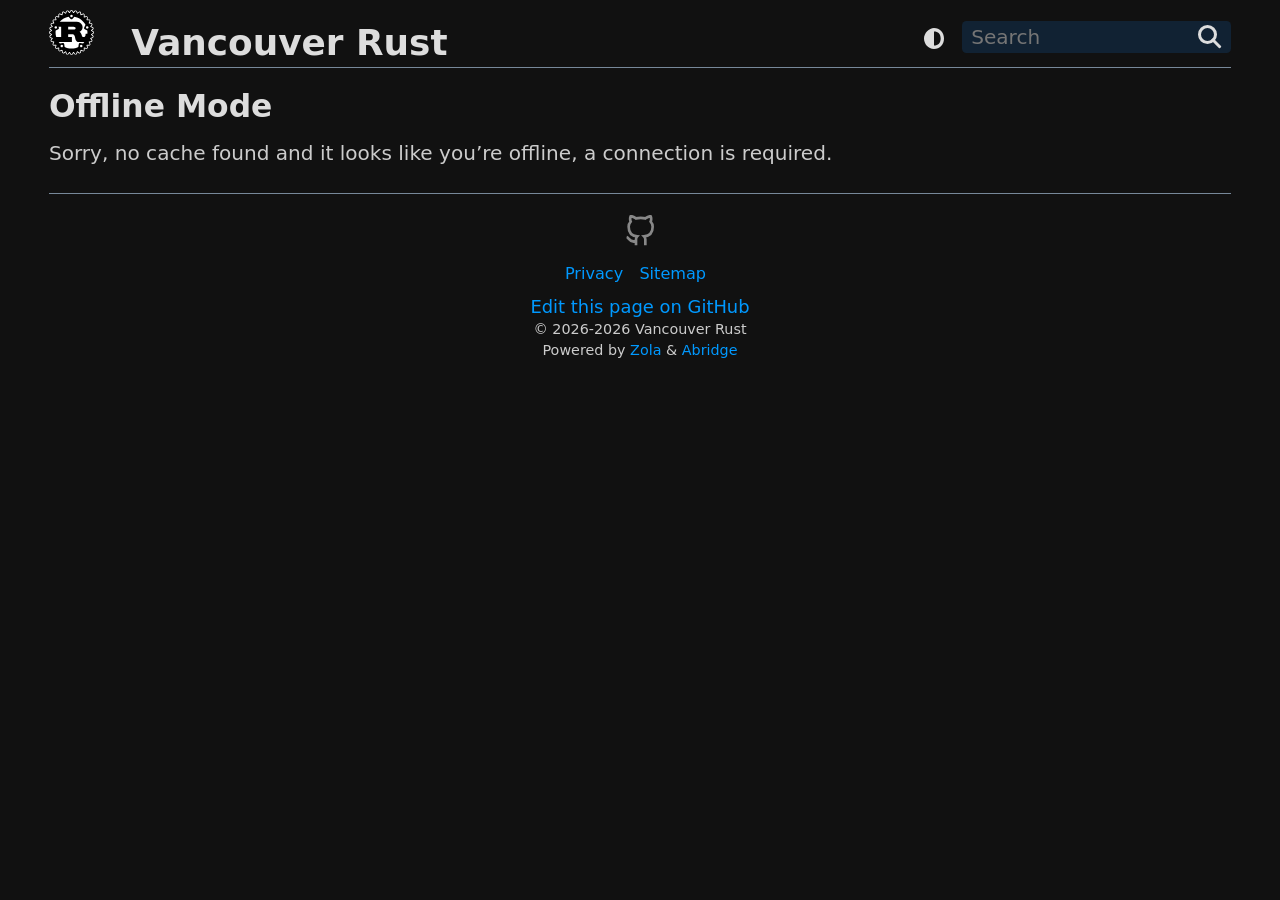
<file: offline/index.html>
<!DOCTYPE html>
<html lang="en">
<head>
  <script src="https://vancouver-rs.github.io/js/theme.min.js" integrity="sha384-pb++s6uBRKaQv+iAXpgA/H3IlpLZdO14tTwuCI7uXmz4aaZdByoCcM+6BhynMq/1"></script>
  <link rel="stylesheet" href="https://vancouver-rs.github.io/abridge.css?h=e06aca845dff0a0ae7e2" />
  <meta charset="utf-8" />
  <meta http-equiv="x-ua-compatible" content="ie=edge" />
  <meta name="viewport" content="width=device-width, initial-scale=1" />
  <meta name="base" content="https://vancouver-rs.github.io" />
  <meta name="HandheldFriendly" content="True" />
  <meta name="mobile-web-app-capable" content="yes" />
  <meta name="apple-mobile-web-app-capable" content="yes" />
  <meta name="apple-mobile-web-app-status-bar-style" content="default" />
  <meta name="theme-color" content="#333333" />
  <link rel="manifest" href="https://vancouver-rs.github.io/manifest.min.json" />
  <link rel="apple-touch-icon" sizes="180x180" href="https://vancouver-rs.github.io/favicon-180x180.png" />
  <link rel="icon" type="image/png" sizes="32x32" href="https://vancouver-rs.github.io/favicon-32x32.png" />
  <meta name="robots" content="index, follow" />
  <meta name="googlebot" content="index, follow, max-snippet:-1, max-image-preview:large, max-video-preview:-1" />
  <meta name="bingbot" content="index, follow, max-snippet:-1, max-image-preview:large, max-video-preview:-1" />
  <title>Offline Mode | Vancouver Rust</title>
  <meta name="author" content="Vancouver Rust" />
  <meta name="copyright" content="Vancouver Rust" />
  <meta name="description" content="The Vancouver Rust Meetup is a community for programmers already working with Rust or interested in using it for personal or professional projects" />
  <link rel="canonical" href="https://vancouver-rs.github.io/offline/" />
  <meta name="keywords" content="Rust, Vancouver, Meetup" />
  <meta property="og:url" content="https://vancouver-rs.github.io/offline/" />
  <meta name="twitter:url" content="https://vancouver-rs.github.io/offline/" />
  <meta property="og:description" content="The Vancouver Rust Meetup is a community for programmers already working with Rust or interested in using it for personal or professional projects" />
  <meta name="twitter:description" content="The Vancouver Rust Meetup is a community for programmers already working with Rust or interested in using it for personal or professional projects" />
  <meta property="og:title" content="Offline Mode | Vancouver Rust" />
  <meta name="twitter:title" content="Offline Mode | Vancouver Rust" />
  <meta name="twitter:card" content="summary_large_image" />
  <meta name="twitter:image" content="https://vancouver-rs.github.io/logo.png" />
  <meta property="og:image" content="https://vancouver-rs.github.io/logo.png" />
  <meta property="og:site_name" content="Vancouver Rust" />
  <meta property="og:locale" content="en_US" />
  <meta property="og:type" content="website" />
  <meta property="og:updated_time" content="2025-04-24" />
  <script defer src="https://vancouver-rs.github.io/js/abridge_nopwa.min.js?h=da86cb0a199b3ccbdff1" integrity="sha384-vIpObQoso10COS540XqkYFIjE+P0OwczzYDnC2D28QZ8O6slixwCc+F1xxYZKvFr"></script>
  <noscript><link rel="stylesheet" href="https://vancouver-rs.github.io/nojs.css" /></noscript>
</head>
<body>
  <header>
    <nav>
      <div><big><a href="https://vancouver-rs.github.io" title="Vancouver Rust"><img src="https://vancouver-rs.github.io/favicon.svg" alt="Logo" width="45" height="45" /> &nbsp; Vancouver Rust</a></big></div>
      <div>

        <div>
          <ul><li><i type="reset" id="mode" class="js svgs adjust"></i></ul>
        </div>

        <div>
          <div>
            <form autocomplete=off class="js" name="goSearch" id="searchbox">
              <div class="searchd">
                <input id="searchinput" type="text" placeholder="Search" title="Search" />
                <button type="submit" title="Search" class="svgs svgm search"></button>
              </div>
              <div class="results"><div id="suggestions"></div></div>
            </form>
          </div>
        </div>

      </div>
    </nav>
    <hr />
  </header>
  <main>
    <div>
<h2 id="offline-mode"><a class="zola-anchor" href="#offline-mode" aria-label="Anchor link for: offline-mode">Offline Mode</a></h2>
<p>Sorry, no cache found and it looks like you’re offline, a connection is required.</p>

    </div>
  </main>
  <footer>
    <hr />
    <div class="c">
      <nav class="tpad"><div><a href="https://github.com/vancouver-rs/" target="_blank" title="Github"><i type="Button" class="svg github" title="Github"></i></a></div></nav>
      <nav class="vpad">
        <a class="rpad s90" href="https://vancouver-rs.github.io/privacy/"> Privacy </a>
        <a class="rpad s90" href="https://vancouver-rs.github.io/sitemap.xml" target="_blank"> Sitemap </a>
      </nav><a href="https://github.com/vancouver-rs/vancouver-rs.github.io/edit/main/content/pages&#x2F;offline.md" target="_blank">Edit this page on GitHub</a>
          
      <p class="s80"> © 2026-<span id="year">2026</span> Vancouver Rust</p>
      <p class="s80">Powered by <a href="https://www.getzola.org/" target="_blank">Zola</a> & <a href="https://github.com/jieiku/abridge/" target="_blank">Abridge</a></p>
    </div>
  </footer>
</body>
</html>
</file>
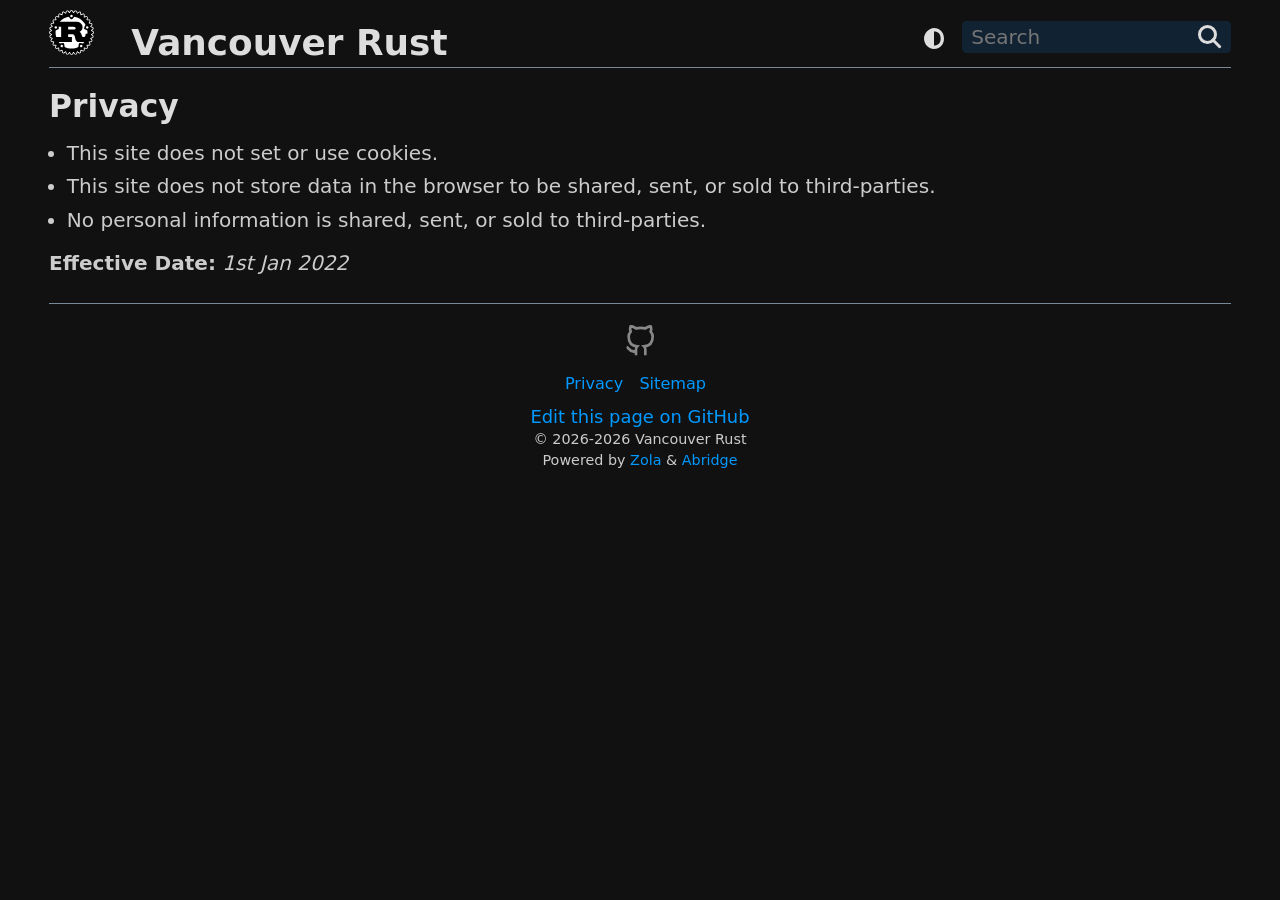
<file: privacy/index.html>
<!DOCTYPE html>
<html lang="en">
<head>
  <script src="https://vancouver-rs.github.io/js/theme.min.js" integrity="sha384-pb++s6uBRKaQv+iAXpgA/H3IlpLZdO14tTwuCI7uXmz4aaZdByoCcM+6BhynMq/1"></script>
  <link rel="stylesheet" href="https://vancouver-rs.github.io/abridge.css?h=e06aca845dff0a0ae7e2" />
  <meta charset="utf-8" />
  <meta http-equiv="x-ua-compatible" content="ie=edge" />
  <meta name="viewport" content="width=device-width, initial-scale=1" />
  <meta name="base" content="https://vancouver-rs.github.io" />
  <meta name="HandheldFriendly" content="True" />
  <meta name="mobile-web-app-capable" content="yes" />
  <meta name="apple-mobile-web-app-capable" content="yes" />
  <meta name="apple-mobile-web-app-status-bar-style" content="default" />
  <meta name="theme-color" content="#333333" />
  <link rel="manifest" href="https://vancouver-rs.github.io/manifest.min.json" />
  <link rel="apple-touch-icon" sizes="180x180" href="https://vancouver-rs.github.io/favicon-180x180.png" />
  <link rel="icon" type="image/png" sizes="32x32" href="https://vancouver-rs.github.io/favicon-32x32.png" />
  <meta name="robots" content="index, follow" />
  <meta name="googlebot" content="index, follow, max-snippet:-1, max-image-preview:large, max-video-preview:-1" />
  <meta name="bingbot" content="index, follow, max-snippet:-1, max-image-preview:large, max-video-preview:-1" />
  <title>Privacy Policy | Vancouver Rust</title>
  <meta name="author" content="Vancouver Rust" />
  <meta name="copyright" content="Vancouver Rust" />
  <meta name="description" content="This page outlines the Privacy Policy for this site, and the date at which this policy was put into affect." />
  <link rel="canonical" href="https://vancouver-rs.github.io/privacy/" />
  <meta name="keywords" content="Rust, Vancouver, Meetup" />
  <meta property="og:url" content="https://vancouver-rs.github.io/privacy/" />
  <meta name="twitter:url" content="https://vancouver-rs.github.io/privacy/" />
  <meta property="og:description" content="This page outlines the Privacy Policy for this site, and the date at which this policy was put into affect." />
  <meta name="twitter:description" content="This page outlines the Privacy Policy for this site, and the date at which this policy was put into affect." />
  <meta property="og:title" content="Privacy Policy | Vancouver Rust" />
  <meta name="twitter:title" content="Privacy Policy | Vancouver Rust" />
  <meta name="twitter:card" content="summary_large_image" />
  <meta name="twitter:image" content="https://vancouver-rs.github.io/logo.png" />
  <meta property="og:image" content="https://vancouver-rs.github.io/logo.png" />
  <meta property="og:site_name" content="Vancouver Rust" />
  <meta property="og:locale" content="en_US" />
  <meta property="og:type" content="website" />
  <meta property="og:updated_time" content="2025-04-25" />
  <script defer src="https://vancouver-rs.github.io/js/abridge_nopwa.min.js?h=da86cb0a199b3ccbdff1" integrity="sha384-vIpObQoso10COS540XqkYFIjE+P0OwczzYDnC2D28QZ8O6slixwCc+F1xxYZKvFr"></script>
  <noscript><link rel="stylesheet" href="https://vancouver-rs.github.io/nojs.css" /></noscript>
</head>
<body>
  <header>
    <nav>
      <div><big><a href="https://vancouver-rs.github.io" title="Vancouver Rust"><img src="https://vancouver-rs.github.io/favicon.svg" alt="Logo" width="45" height="45" /> &nbsp; Vancouver Rust</a></big></div>
      <div>

        <div>
          <ul><li><i type="reset" id="mode" class="js svgs adjust"></i></ul>
        </div>

        <div>
          <div>
            <form autocomplete=off class="js" name="goSearch" id="searchbox">
              <div class="searchd">
                <input id="searchinput" type="text" placeholder="Search" title="Search" />
                <button type="submit" title="Search" class="svgs svgm search"></button>
              </div>
              <div class="results"><div id="suggestions"></div></div>
            </form>
          </div>
        </div>

      </div>
    </nav>
    <hr />
  </header>
  <main>
    <div>
<h2 id="privacy"><a class="zola-anchor" href="#privacy" aria-label="Anchor link for: privacy">Privacy</a></h2>
<ul>
<li>This site does not set or use cookies.</li>
<li>This site does not store data in the browser to be shared, sent, or sold to third-parties.</li>
<li>No personal information is shared, sent, or sold to third-parties.</li>
</ul>
<p><strong>Effective Date:</strong> <em>1st Jan 2022</em></p>

    </div>
  </main>
  <footer>
    <hr />
    <div class="c">
      <nav class="tpad"><div><a href="https://github.com/vancouver-rs/" target="_blank" title="Github"><i type="Button" class="svg github" title="Github"></i></a></div></nav>
      <nav class="vpad">
        <a class="rpad s90" href="https://vancouver-rs.github.io/privacy/"> Privacy </a>
        <a class="rpad s90" href="https://vancouver-rs.github.io/sitemap.xml" target="_blank"> Sitemap </a>
      </nav><a href="https://github.com/vancouver-rs/vancouver-rs.github.io/edit/main/content/pages&#x2F;privacy.md" target="_blank">Edit this page on GitHub</a>
          
      <p class="s80"> © 2026-<span id="year">2026</span> Vancouver Rust</p>
      <p class="s80">Powered by <a href="https://www.getzola.org/" target="_blank">Zola</a> & <a href="https://github.com/jieiku/abridge/" target="_blank">Abridge</a></p>
    </div>
  </footer>
</body>
</html>
</file>
